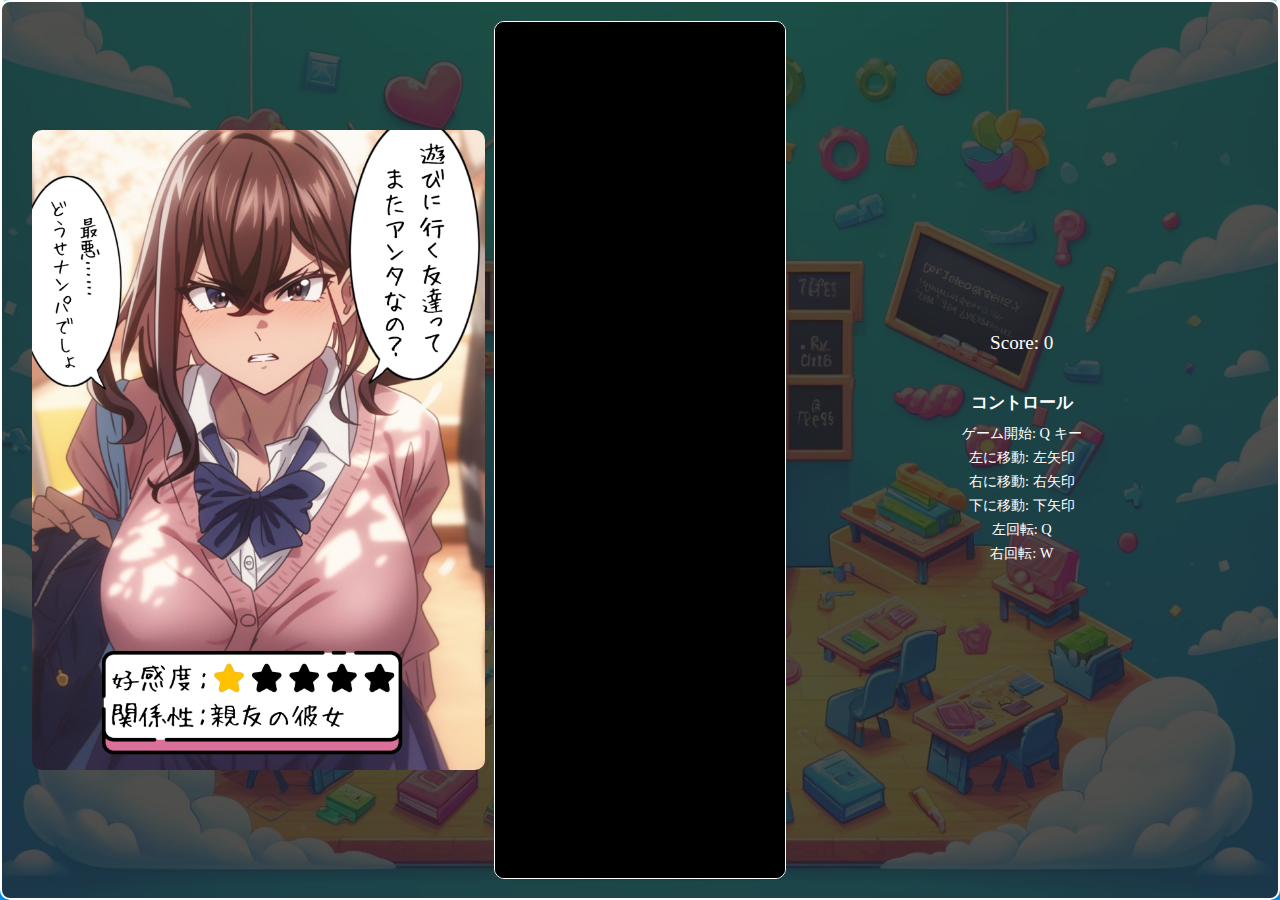
<file: index.html>
<!DOCTYPE html>
<html lang="ja">
<head>
    <meta charset="UTF-8">
    <meta name="viewport" content="width=device-width, initial-scale=1.0">
    <title>Tetris</title>
    <link rel="stylesheet" href="tetris.css">
</head>
<body>
    <div class="container">
        <div class="sidebar">
            <div id="illustration-container">
                <img id="illustration" src="gall/gall01.jpg" alt="Illustration">
            </div>
        </div>
        <div class="tetris-container">
            <canvas id="tetris" width="400" height="800"></canvas>
            <div id="game-over" style="display: none;">GAME OVER<br>Score: <span id="final-score"></span></div>
        </div>
        <div class="sidebar">
            <div id="score-container">
                Score: <span id="score">0</span>
            </div>
            <div id="controls">
                <h3>コントロール</h3>
                <p>ゲーム開始: Q キー</p>
                <p>左に移動: 左矢印</p>
                <p>右に移動: 右矢印</p>
                <p>下に移動: 下矢印</p>
                <p>左回転: Q</p>
                <p>右回転: W</p>
            </div>
        </div>
    </div>
    <audio id="bgm" src="bgm/bgm.mp3" loop></audio>
    <script src="tetris.js"></script>
</body>
</html>
</file>
<file: tetris.css>
body {
    display: flex;
    justify-content: center;
    align-items: center;
    height: 100vh;
    background-color: #000;
    background-image: url('gall/background.jpg');
    background-size: cover;
    background-position: center;
    margin: 0;
    overflow: hidden;
}

.container {
    display: flex;
    justify-content: center;
    align-items: center;
    background-color: rgba(34, 34, 34, 0.8);
    border: 2px solid #fff;
    padding: 20px;
    width: 100%;
    height: 100%;
    max-width: 1600px;
    max-height: 900px;
    box-sizing: border-box;
    border-radius: 10px; /* 角を丸くする */
}

.sidebar {
    display: flex;
    flex-direction: column;
    justify-content: center;
    align-items: center;
    margin: 0 10px;
    color: #fff;
    width: 43.75%; /* 横幅の7/16を占める */
}

.tetris-container {
    position: relative;
    background-color: transparent;
    display: flex;
    justify-content: center;
    align-items: center;
    width: 28.125%; /* 横幅の4.5/16を占める */
    height: 100%;
    border-radius: 10px; /* 角を丸くする */
}

canvas {
    background-color: #111;
    border: 1px solid #fff;
    width: 100%;
    height: 100%;
    border-radius: 10px; /* 角を丸くする */
}

#score-container {
    margin-bottom: 20px;
    font-size: 1.2em;
}

#controls {
    text-align: center;
    font-size: 0.9em; /* フォントサイズを小さく */
}

#controls h3 {
    margin-bottom: 10px;
}

#controls p {
    margin: 5px 0;
}

#illustration-container {
    width: 100%;
    height: auto;
    display: flex;
    justify-content: center;
    align-items: center;
    border-radius: 10px; /* 角を丸くする */
}

#illustration {
    width: 100%;
    height: auto;
    object-fit: contain;
    border-radius: 10px; /* 角を丸くする */
}

#game-over {
    position: absolute;
    top: 50%;
    left: 50%;
    transform: translate(-50%, -50%);
    background-color: rgba(0, 0, 0, 0.8);
    color: #fff;
    padding: 20px;
    text-align: center;
    font-size: 2em;
    display: none;
    border-radius: 10px; /* 角を丸くする */
}
</file>
